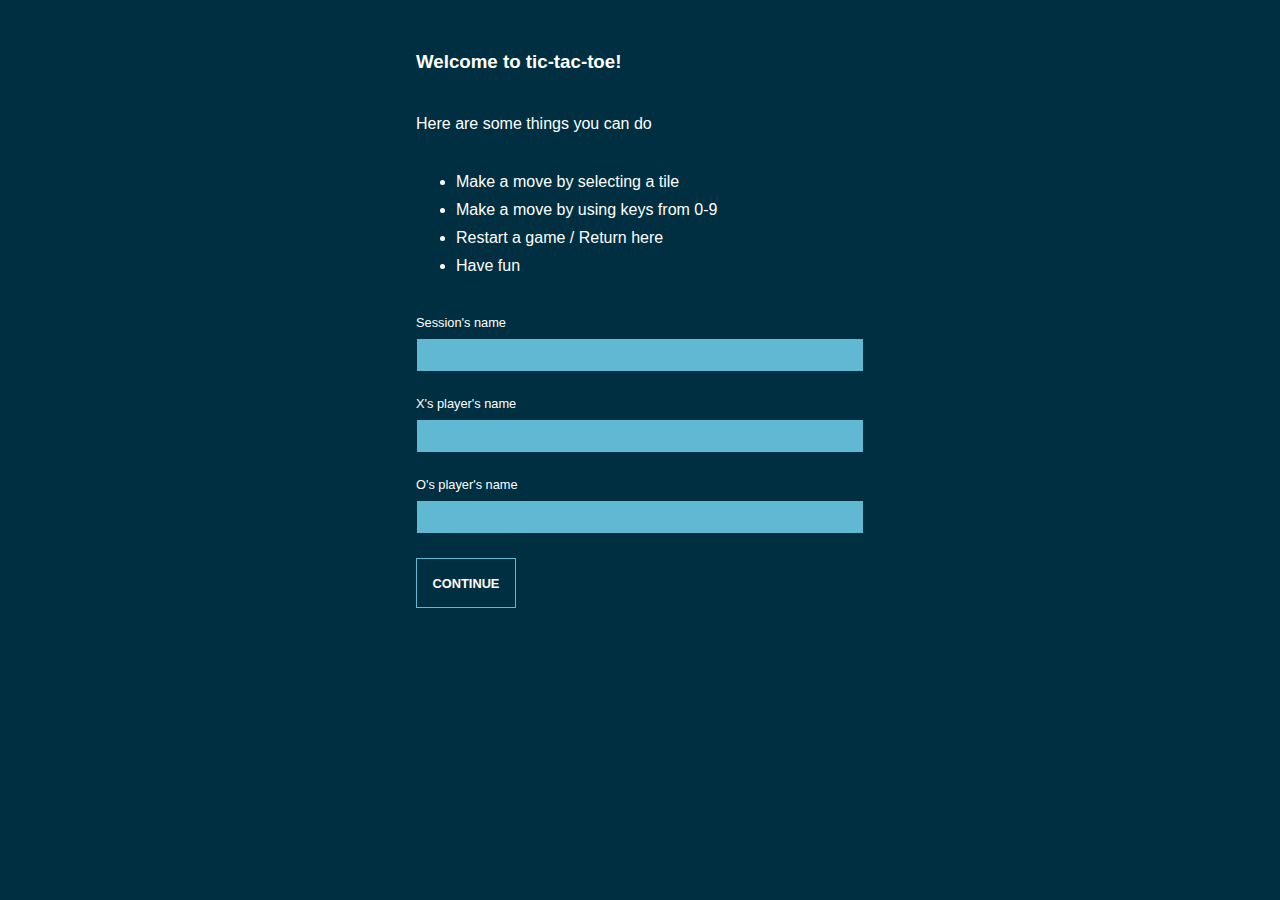
<file: src/html/auth.html>
<!DOCTYPE html>
<html lang="en">
  <head>
    <meta charset="UTF-8" />
    <meta http-equiv="X-UA-Compatible" content="IE=edge" />
    <meta name="viewport" content="width=device-width, initial-scale=1.0" />

    <link rel="stylesheet" href="../css/style.css" />

    <title>Welcome!</title>
  </head>
  <body>
    <main>
      <div class="form-wrapper">
        <h3 class="auth-title">Welcome to tic-tac-toe!</h3>

        <span class="auth-list-title">Here are some things you can do</span>
        <ul>
          <li>Make a move by selecting a tile</li>
          <li>Make a move by using keys from 0-9</li>
          <li>Restart a game / Return here</li>
          <li>Have fun</li>
        </ul>
        <div id="warning">
          <h4 class="warning-msg">
            Looks like you have an active game session up!
          </h4>
          <div class="form-controls">
            <button class="styled-button" onClick="terminateSession();">
              Terminate
            </button>
            <a href="index.html">
              <button class="styled-button">Join</button>
            </a>
          </div>
        </div>
        <form id="form">
          <div class="input-section">
            <label for="session-name">Session's name</label>
            <input id="session-name" type="text" maxlength="10" required />
          </div>
          <div class="input-section">
            <label for="player-x-name">X's player's name</label>
            <input id="player-x-name" type="text" maxlength="10" required />
          </div>
          <div class="input-section">
            <label for="player-o-name">O's player's name</label>
            <input id="player-o-name" type="text" maxlength="10" required />
          </div>
          <input
            class="styled-button"
            id="start-session"
            value="Continue"
            type="submit"
          />
        </form>
      </div>
    </main>

    <script src="../js/auth.js"></script>
  </body>
</html>
</file>
<file: src/css/style.css>
:root {
  --first-color: #002f41;
  --second-color: #61b8d3;
  --white-color: #fff;
}

body {
  font-family: Google Sans, sans-serif;
  background-color: var(--first-color);
  max-width: 55rem;
  width: 100%;
  color: var(--white-color);
  margin: auto;
  gap: 4rem;
}

.restart-session {
  position: absolute;
  right: 30px;
  top: 30px;
}

.restart-wrapper {
  display: flex;
  gap: 1rem;
}

.icon-wrapper {
  z-index: 1;
  cursor: pointer;
  display: flex;
  align-items: center;
  justify-content: center;
  height: 3rem;
  width: 3rem;
  /* padding: 1rem; */
  border-radius: 100%;
  text-decoration: none;
  background-color: var(--second-color);
  color: var(--first-color);
  transition: opacity 0.125s ease-in-out;
}

.link-to-auth:hover,
.fa-play:hover {
  opacity: 0.7;
}

main {
  position: relative;
  margin: 2rem;
  display: flex;
  flex-direction: column;
  align-items: center;
  gap: 5rem;
}

input {
  border-radius: none;
}

.session-controls {
  display: flex;
  /* align-items: space-between; */
  gap: 1rem;
  width: 100%;
}

.session-trigger {
  width: 100% !important;
  display: flex;
  justify-content: center;
  align-items: center;
  text-decoration: none;
}

.session-info {
  display: flex;
  flex-direction: column;
  gap: 2rem;
}

.session-scores {
  display: flex;
  gap: 3rem;
}

.details-block {
  display: flex;
  flex-direction: column;
  align-items: center;
  gap: 0.5rem;
}

input[disabled] {
  padding-bottom: 0.25rem;
  cursor: not-allowed;
  background-color: var(--first-color);
  color: rgb(178, 209, 247);
  border: none;
  border-bottom: thin solid transparent;
}

.score-display {
  font-size: 2rem;
}

.player-name {
  color: var(--second-color);
  text-transform: capitalize;
}

/* DYNAMIC HOVER */

.X-hover:hover:after {
  content: "X";
  opacity: 0.5;
}
.O-hover:hover:after {
  content: "O";
  opacity: 0.5;
}

#turn {
  margin: 0;
  font-size: 2.5rem;
  font-weight: 500;
}

/* AUTH */

.form-wrapper {
  display: flex;
  flex-direction: column;
  gap: 1.5rem;
  max-width: 28rem;
  width: 100%;
}

form {
  display: flex;
  flex-direction: column;
  gap: 1.5rem;
}

.form-controls {
  display: flex;
  gap: 1.5rem;
}

.warning-msg {
  font-weight: 550;
  margin: 0;
}

.input-section {
  display: flex;
  flex-direction: column;
  gap: 0.5rem;
}

form > div > label {
  font-size: 0.8rem;
}

form > div > input {
  height: 30px;
  background-color: var(--second-color);
  border: thin solid var(--first-color);
}

.styled-button {
  cursor: pointer;
  width: 100px;
  height: 50px;
  text-transform: uppercase;
  background-color: var(--first-color);
  border: thin solid var(--second-color);
  color: var(--white-color);
  font-weight: 600;
  font-size: 0.8rem;
  transition: opacity 0.125s ease-in-out;
}

.styled-button:hover {
  opacity: 0.7;
}

.styled-button:active {
  background-color: var(--second-color);
  border: thin solid var(--first-color);
}

.name-label {
  text-align: center;
}

@media screen and (max-width: 768px) {
  .styled-button {
    width: 100% !important;
  }
  #turn {
    font-size: 1.75rem;
  }
  .session-controls,
  .form-controls {
    flex-direction: column;
    width: 100%;
  }
}

#warning {
  text-align: center;
  height: fit-content;
  display: none;
  border: thin solid var(--second-color);
  padding: 2.25rem;
  display: flex;
  flex-direction: column;
  align-items: center;
  justify-content: center;
  gap: 2.25rem;
}

li:not(:last-child) {
  margin-bottom: 10px;
}

@keyframes pulsate-square {
  0% {
    color: var(--second-color);
  }
  100% {
    color: transparent;
  }
}

@keyframes pulsate-tie {
  0% {
    border-color: var(--second-color);
  }
  100% {
    border-color: transparent;
  }
}

.winning-square {
  animation: pulsate-square 0.3s 3;
}

.tie-animation {
  animation: pulsate-tie 0.3s 3;
}
</file>
